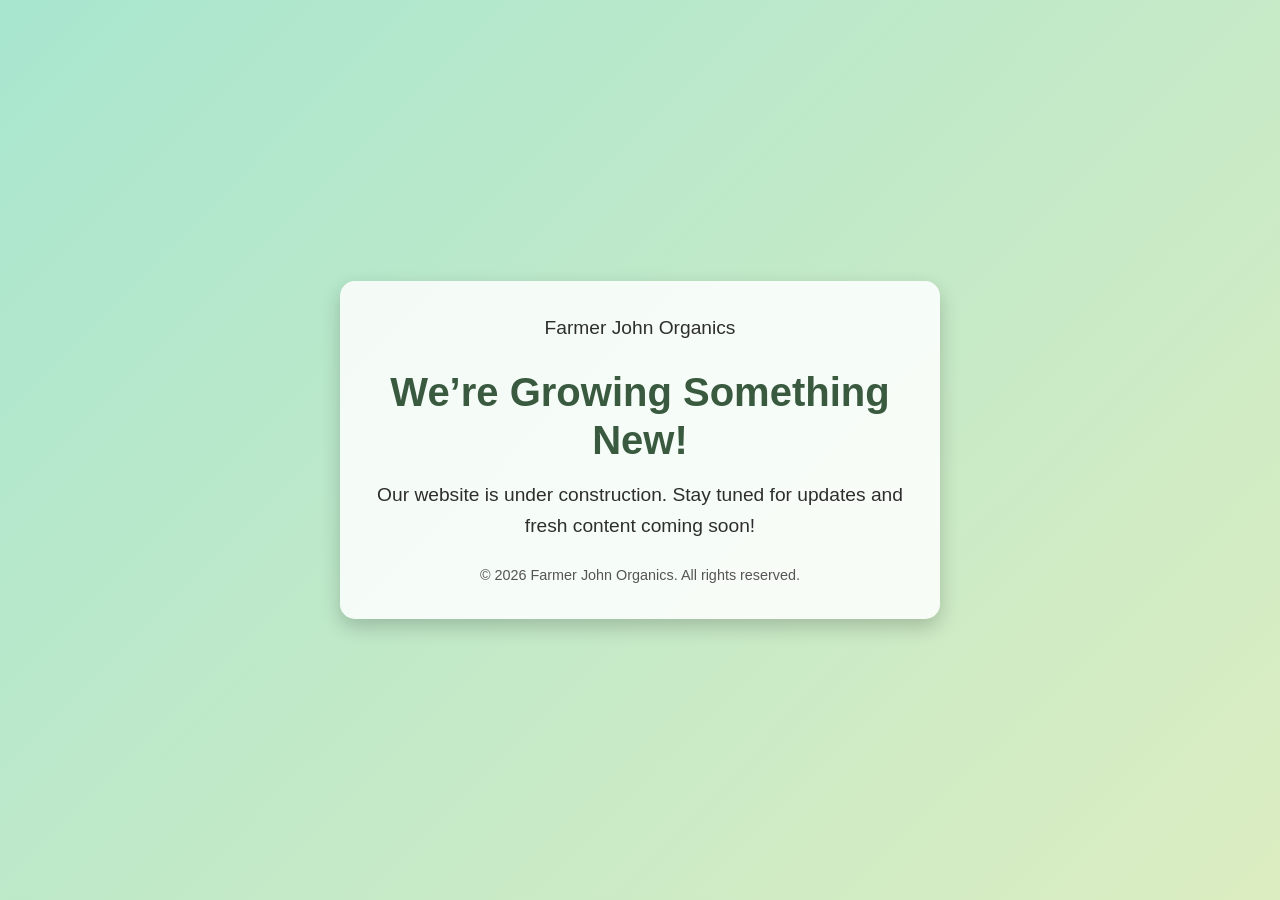
<file: default.html>
<!DOCTYPE html>
<html lang="en">
<head>
  <meta charset="UTF-8" />
  <meta name="viewport" content="width=device-width, initial-scale=1.0" />
  <title>Coming Soon | Farmer Johns Organics</title>

  <style>
    /* Reset */
    * {
      margin: 0;
      padding: 0;
      box-sizing: border-box;
      font-family: 'Helvetica Neue', Arial, sans-serif;
    }

    html,
    body {
      width: 100%;
      min-height: 100vh;
      overflow-x: hidden;
    }

    body {
      background: linear-gradient(135deg, #a8e6cf, #dcedc1);
      display: flex;
      justify-content: center;
      align-items: center;
      text-align: center;
      color: #2e2e2e;
      padding: 1rem;
    }

    .container {
      width: 100%;
      max-width: 600px;
      padding: 2rem;
      background: rgba(255, 255, 255, 0.85);
      border-radius: 15px;
      box-shadow: 0 8px 20px rgba(0, 0, 0, 0.2);
      animation: fadeIn 1.5s ease-in-out;
      overflow-wrap: break-word;
    }

    h1 {
      font-size: 2.5rem;
      margin-bottom: 1rem;
      color: #3a5a40;
      line-height: 1.2;
    }

    p {
      font-size: 1.2rem;
      margin-bottom: 1.5rem;
      line-height: 1.6;
    }

    .logo {
      width: 120px;
      max-width: 100%;
      margin-bottom: 1rem;
    }

    .subscribe {
      display: flex;
      justify-content: center;
      align-items: center;
      gap: 0.8rem;
      flex-wrap: wrap;
      width: 100%;
    }

    .subscribe input[type="email"] {
      flex: 1 1 250px;
      min-width: 0;
      padding: 0.8rem 1rem;
      border-radius: 30px;
      border: 1px solid #ccc;
      outline: none;
      width: 100%;
      max-width: 320px;
    }

    .subscribe button {
      padding: 0.8rem 1.2rem;
      border-radius: 30px;
      border: none;
      background: #3a5a40;
      color: white;
      cursor: pointer;
      transition: 0.3s ease;
      white-space: nowrap;
    }

    .subscribe button:hover {
      background: #2e4532;
    }

    footer {
      margin-top: 1.5rem;
      font-size: 0.9rem;
      color: #555;
      line-height: 1.5;
    }

    /* Prevent any element from overflowing */
    img,
    video,
    iframe,
    input,
    button,
    div,
    section {
      max-width: 100%;
    }

    /* Mobile responsiveness */
    @media (max-width: 600px) {
      body {
        padding: 0.75rem;
      }

      .container {
        padding: 1.5rem;
        border-radius: 12px;
      }

      h1 {
        font-size: 2rem;
      }

      p {
        font-size: 1rem;
      }

      .subscribe {
        flex-direction: column;
      }

      .subscribe input[type="email"],
      .subscribe button {
        width: 100%;
        max-width: 100%;
      }
    }

    @media (max-width: 400px) {
      .container {
        padding: 1.2rem;
      }

      h1 {
        font-size: 1.7rem;
      }

      p {
        font-size: 0.95rem;
      }
    }

    @keyframes fadeIn {
      from {
        opacity: 0;
        transform: translateY(-20px);
      }

      to {
        opacity: 1;
        transform: translateY(0);
      }
    }
  </style>
</head>

<body>
  <div class="container">
    <p>Farmer John Organics</p>

    <h1>We’re Growing Something New!</h1>

    <p>
      Our website is under construction. Stay tuned for updates
      and fresh content coming soon!
    </p>

    <!-- Optional subscribe form -->
    <!--
    <div class="subscribe">
      <input type="email" placeholder="Enter your email" />
      <button>Notify Me</button>
    </div>
    -->

    <footer>
      &copy; 2026 Farmer John Organics. All rights reserved.
    </footer>
  </div>
</body>
</html>
</file>
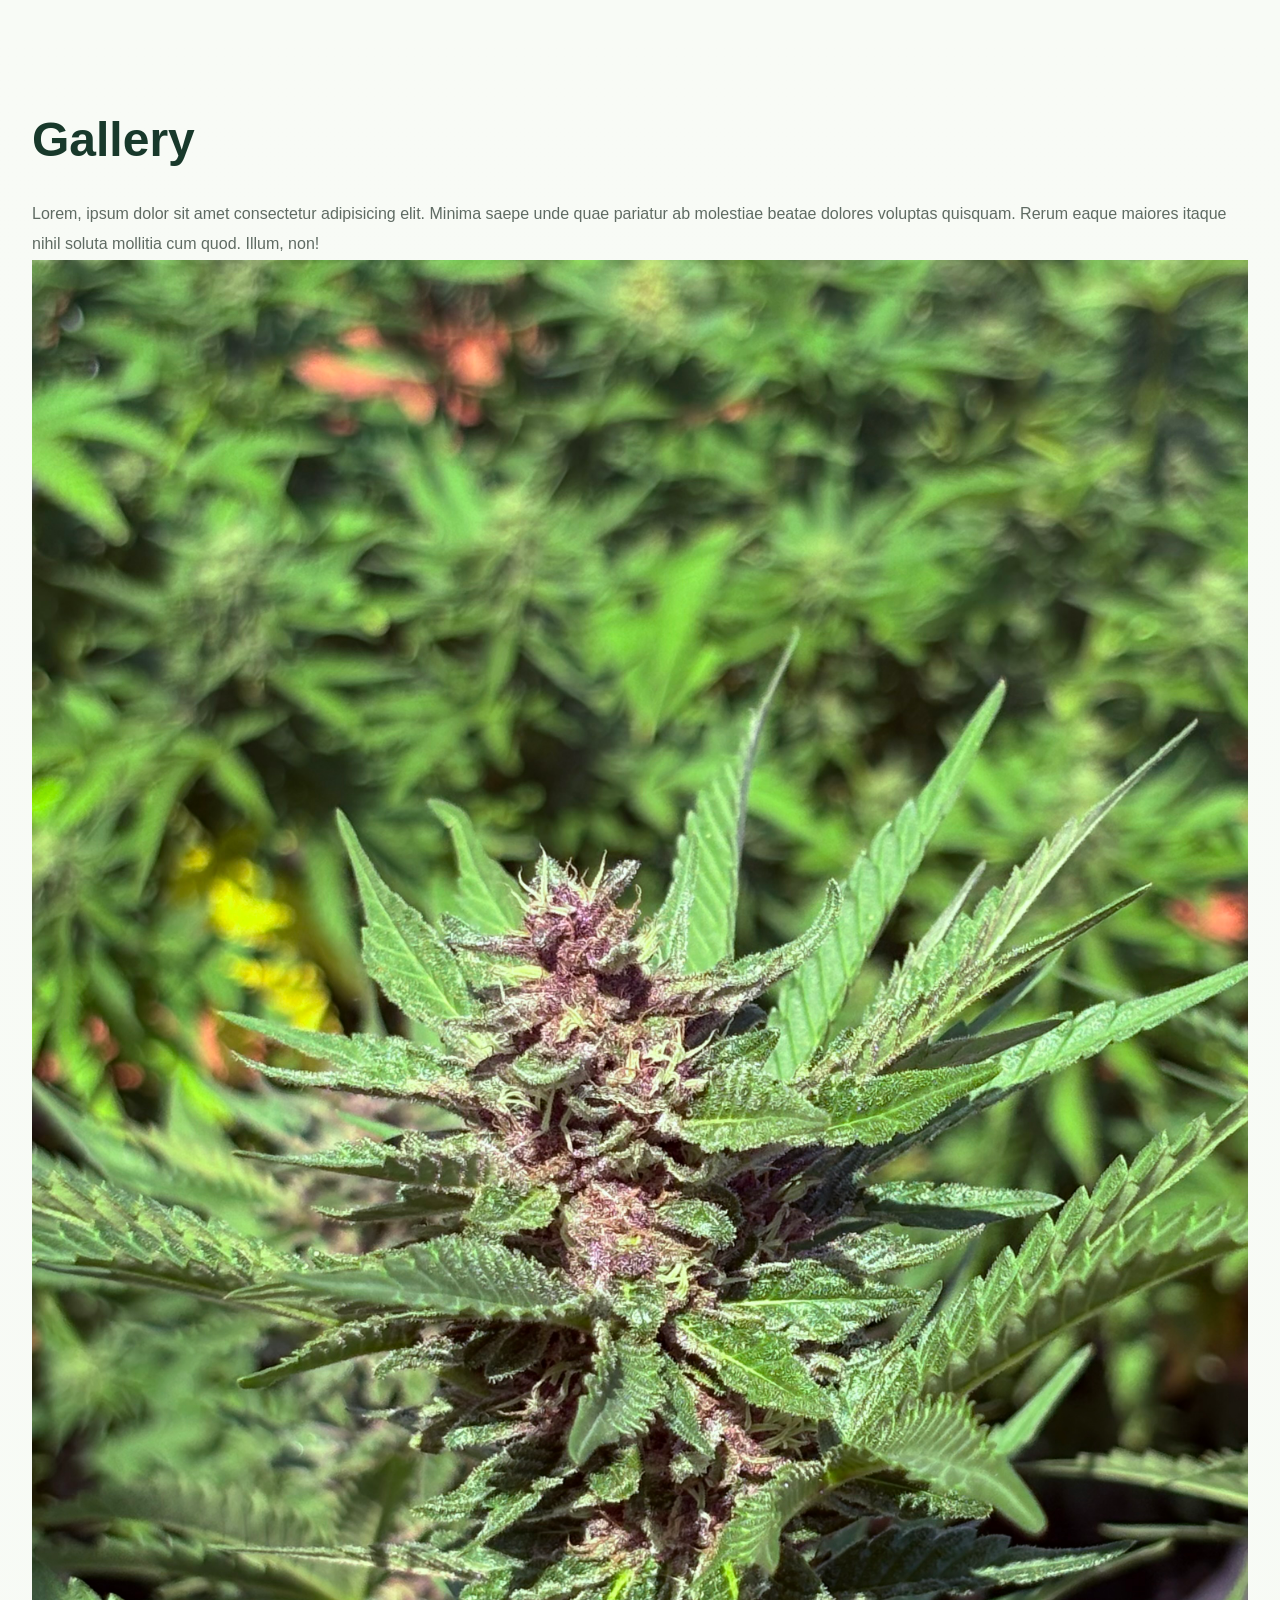
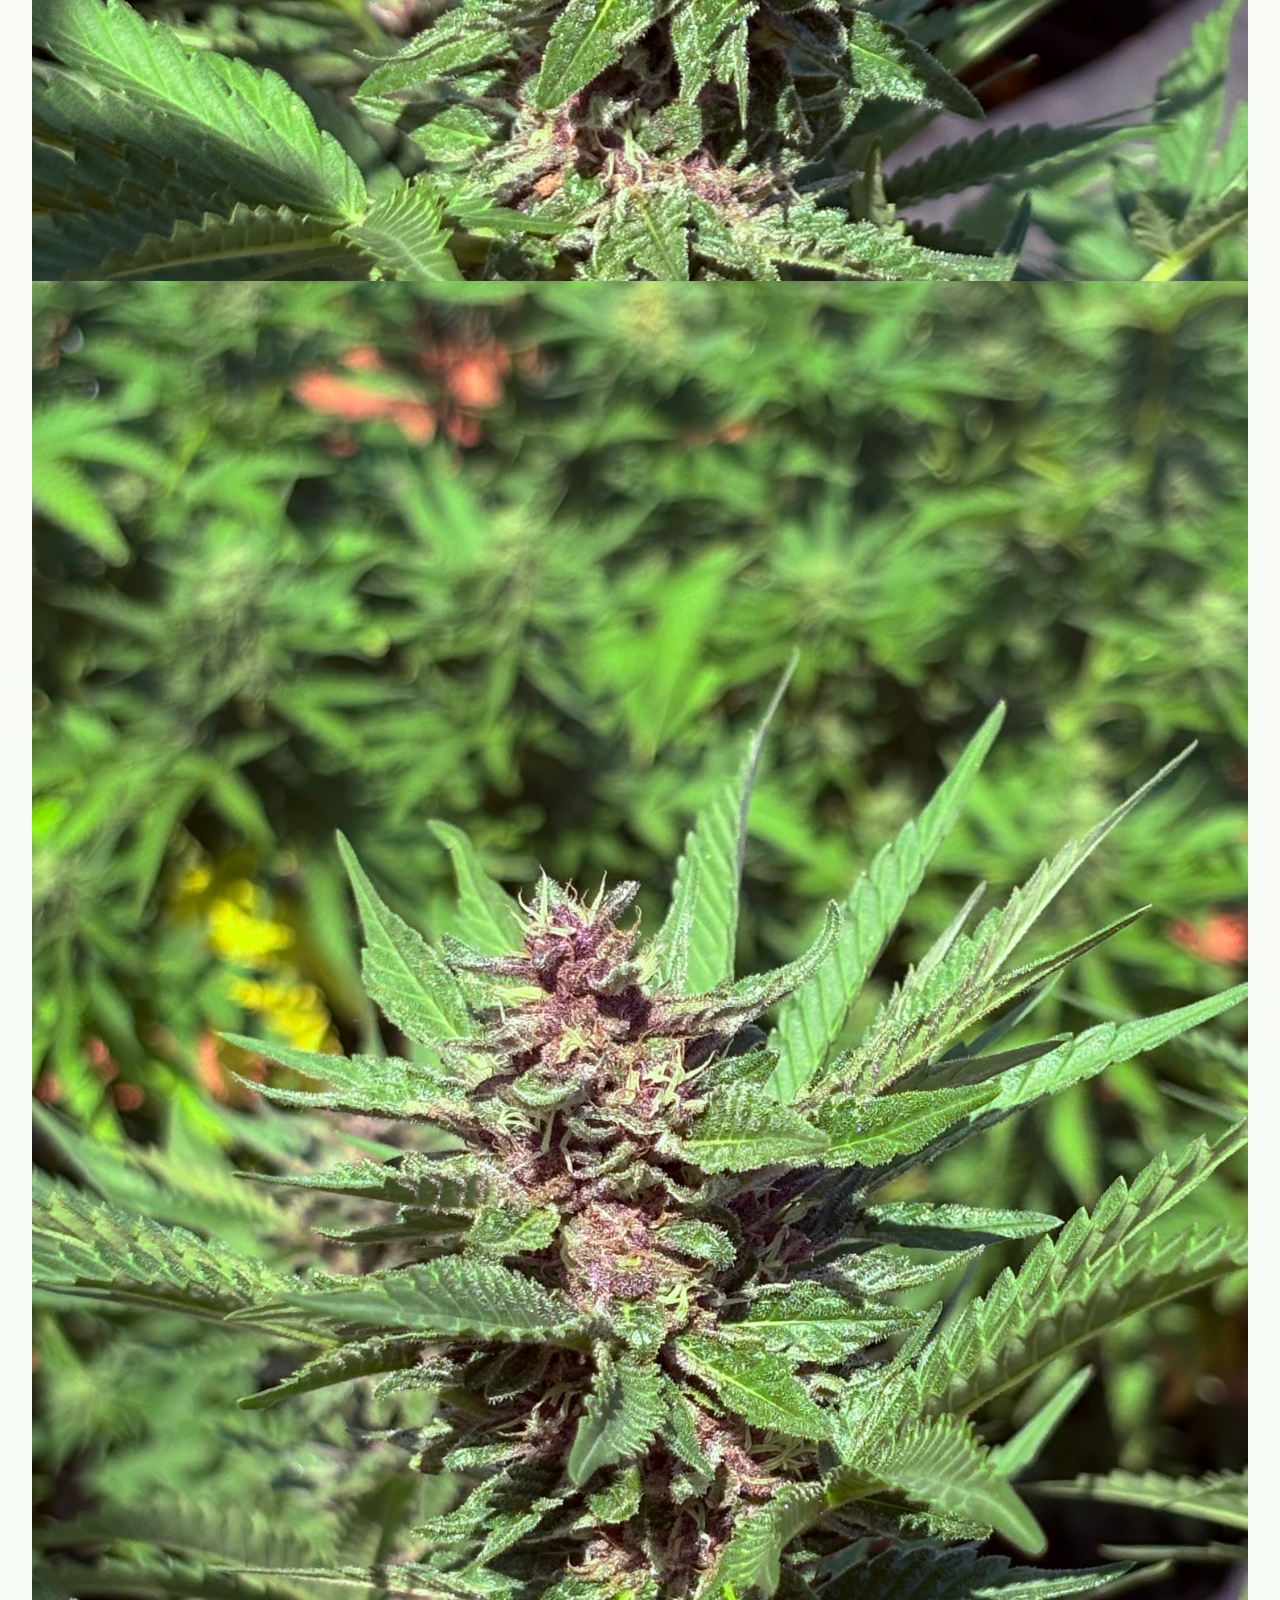
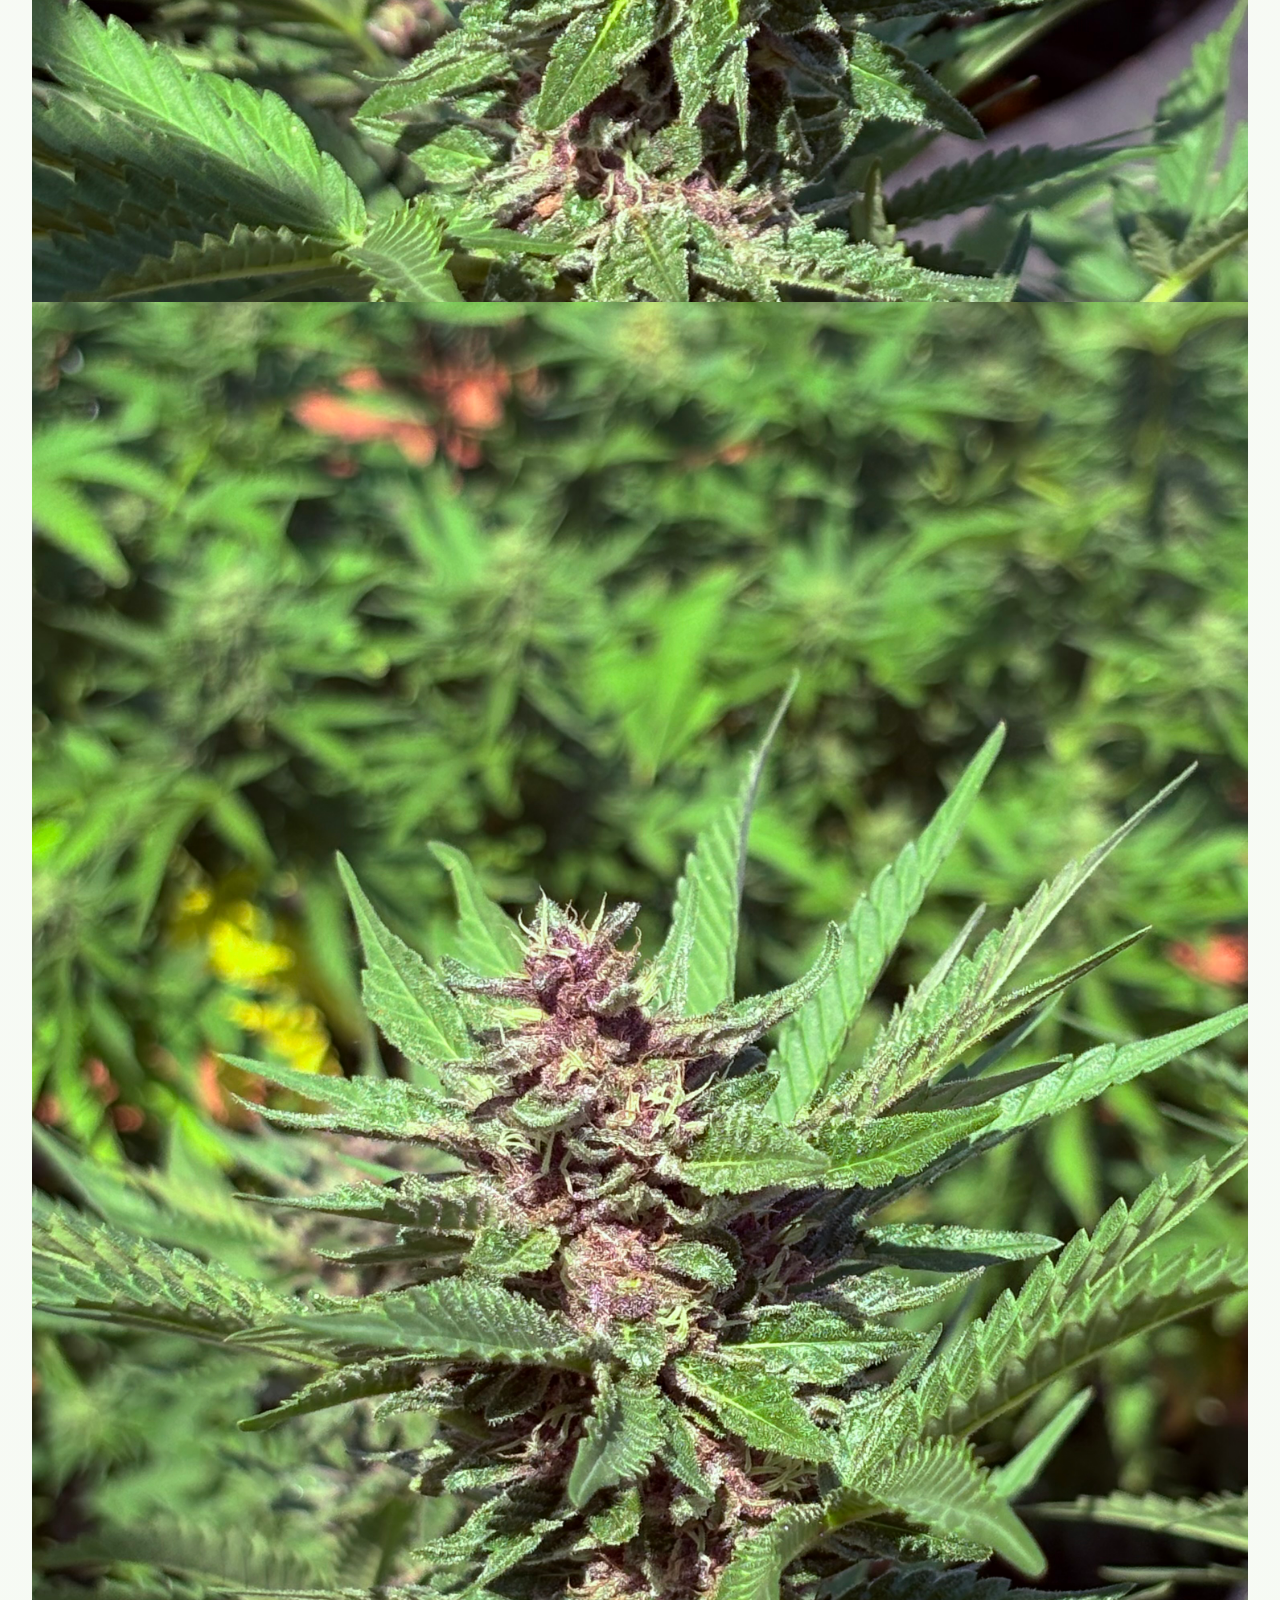
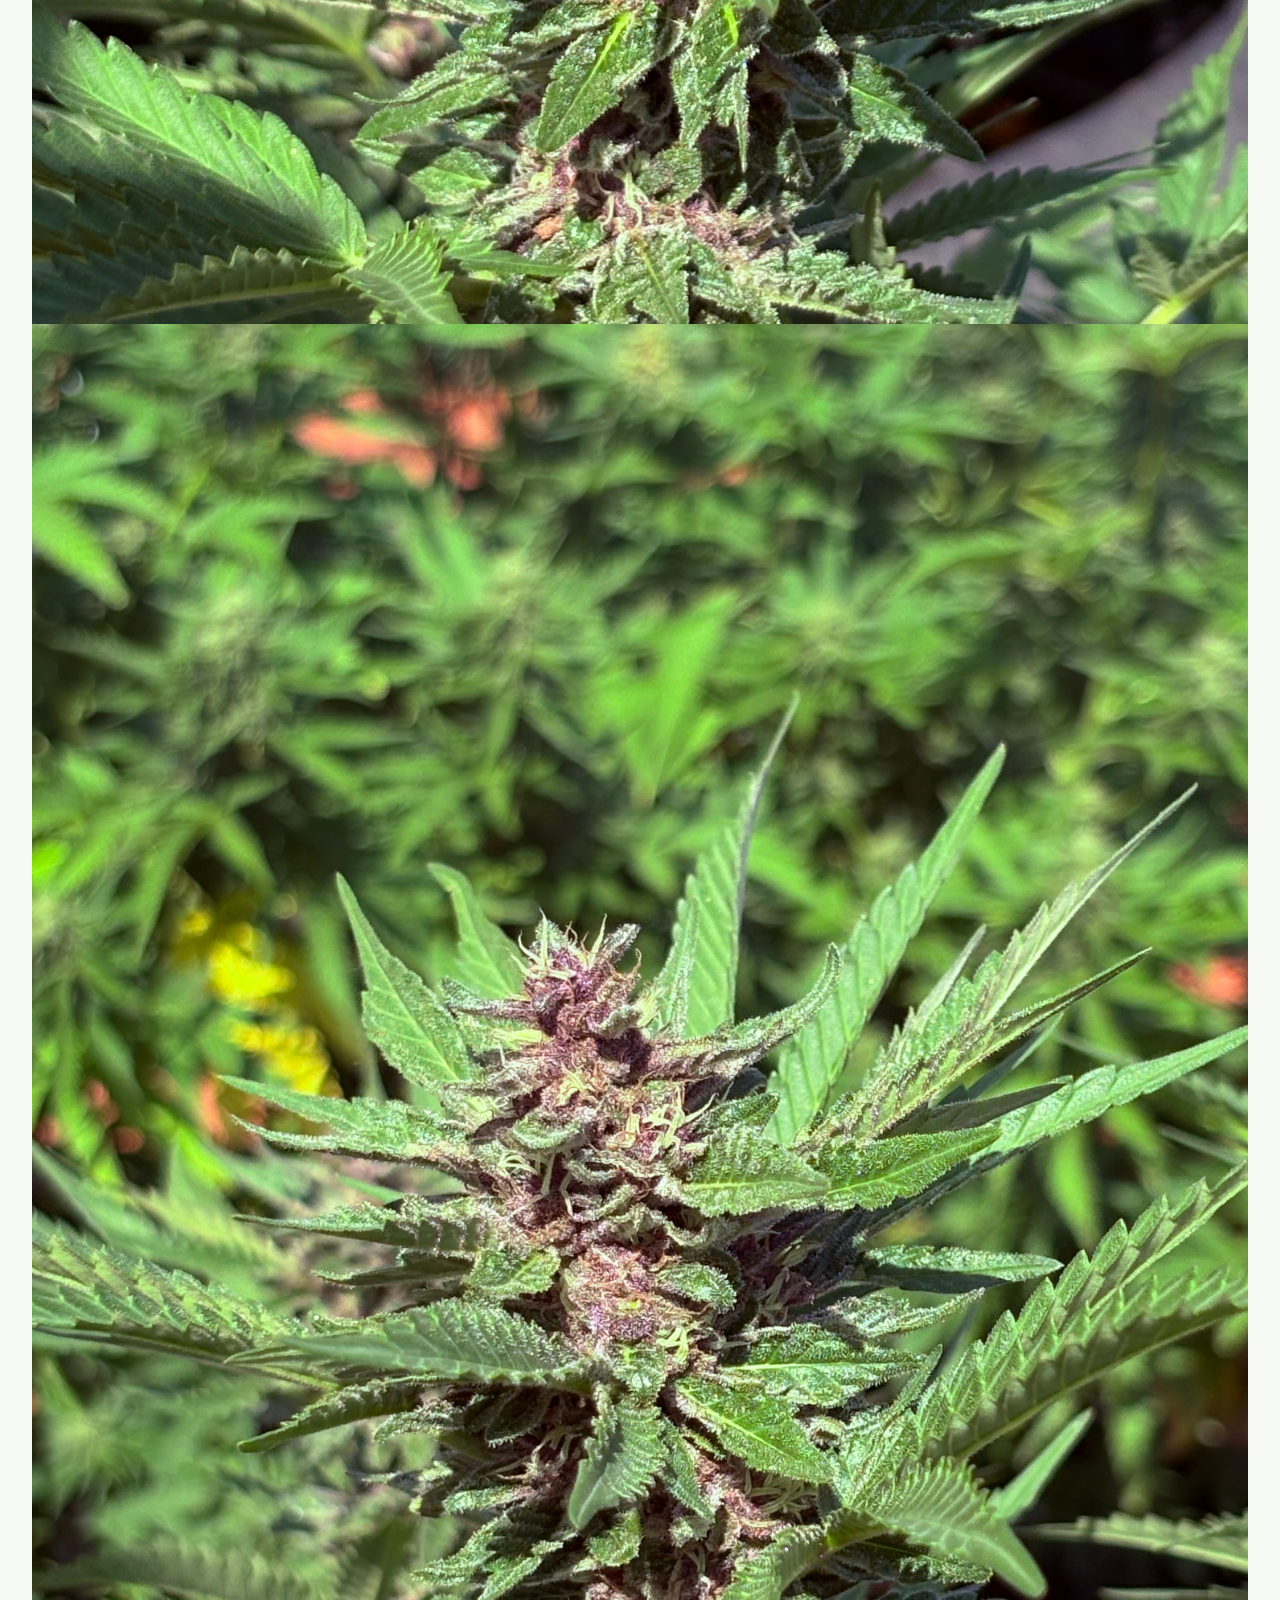
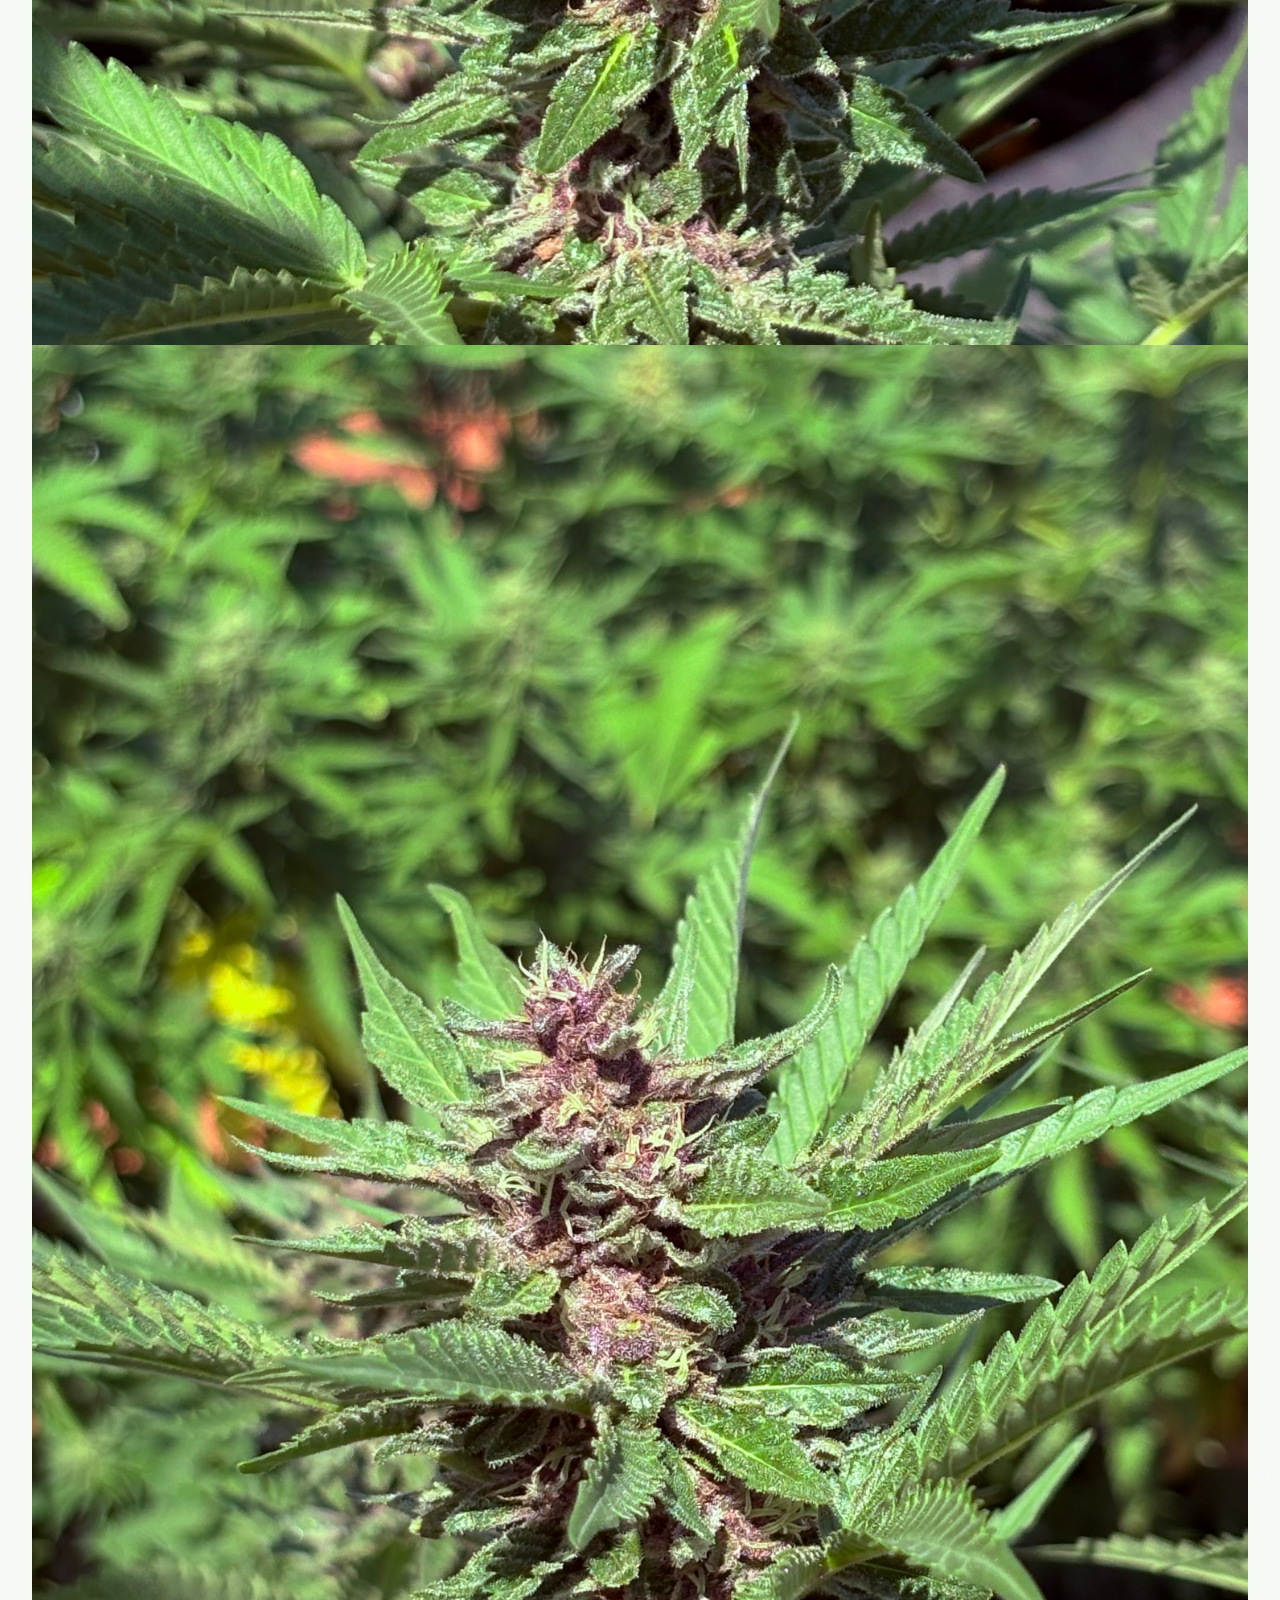
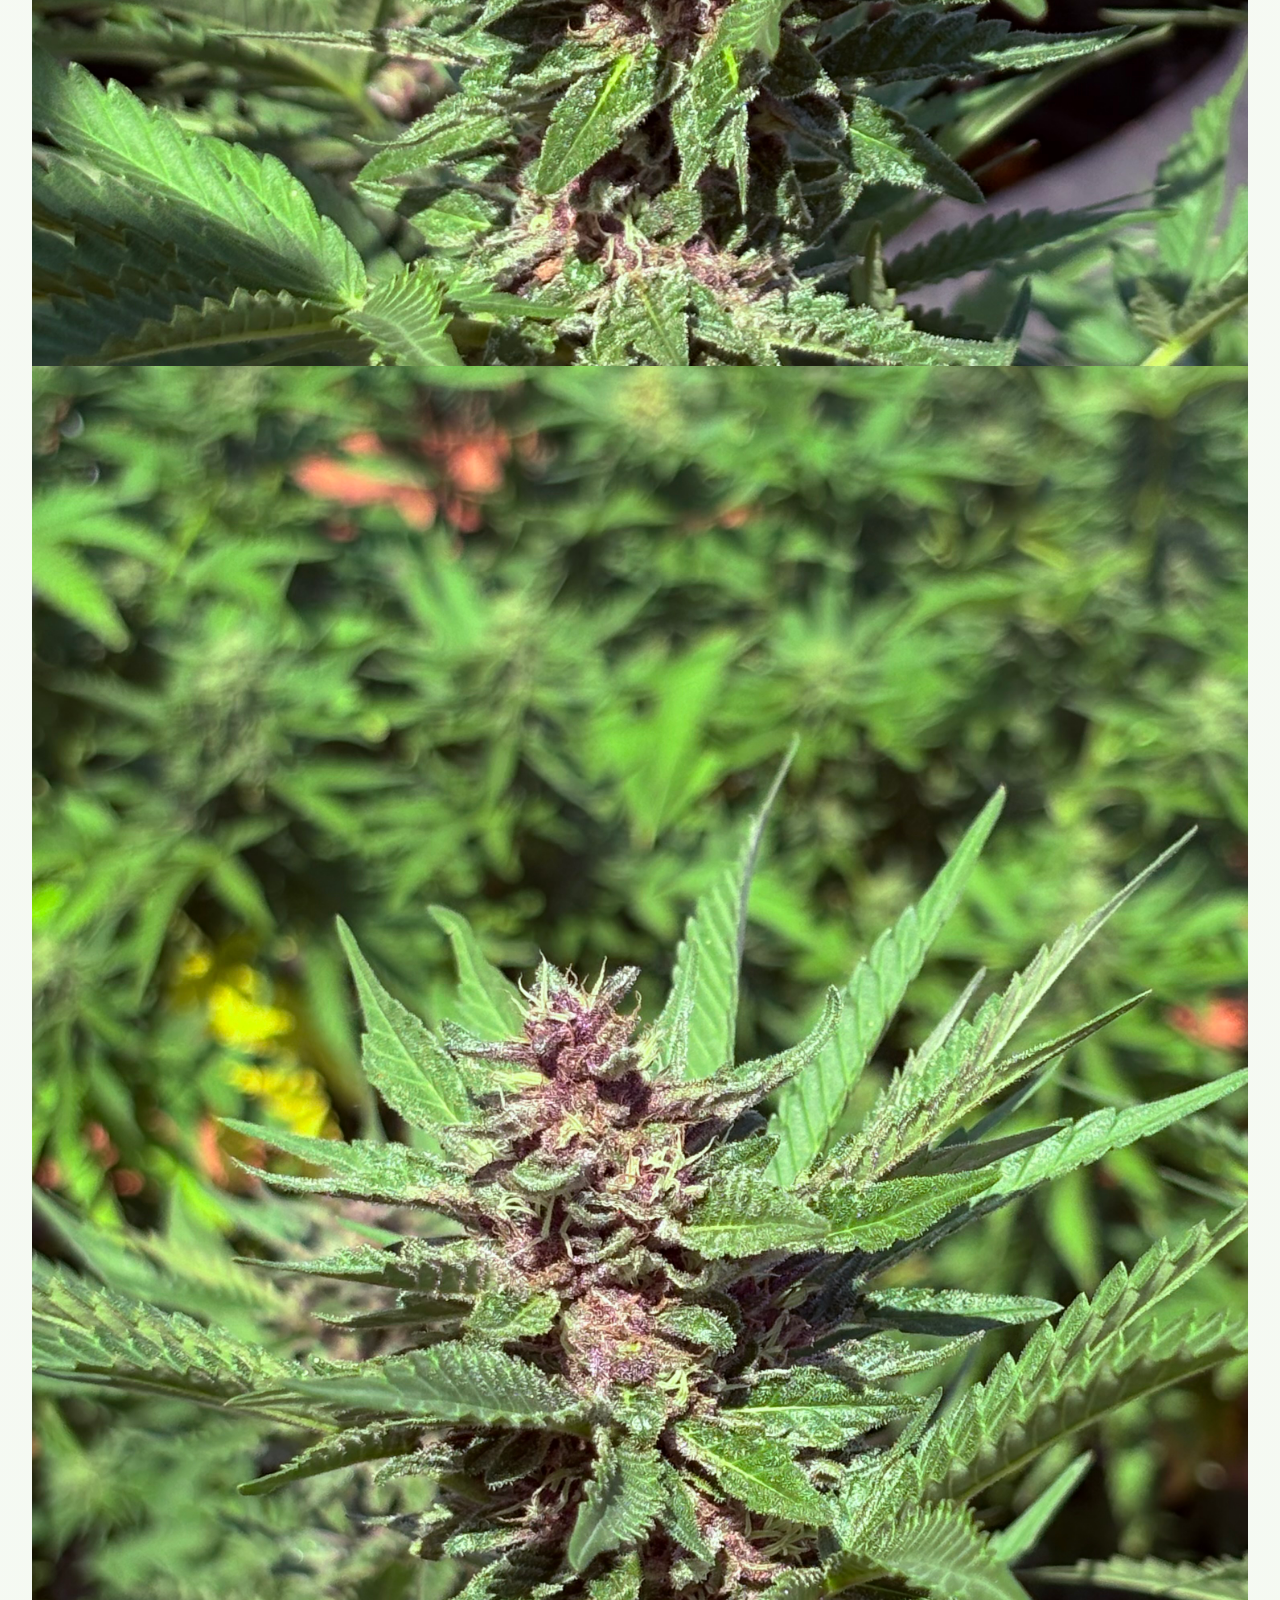
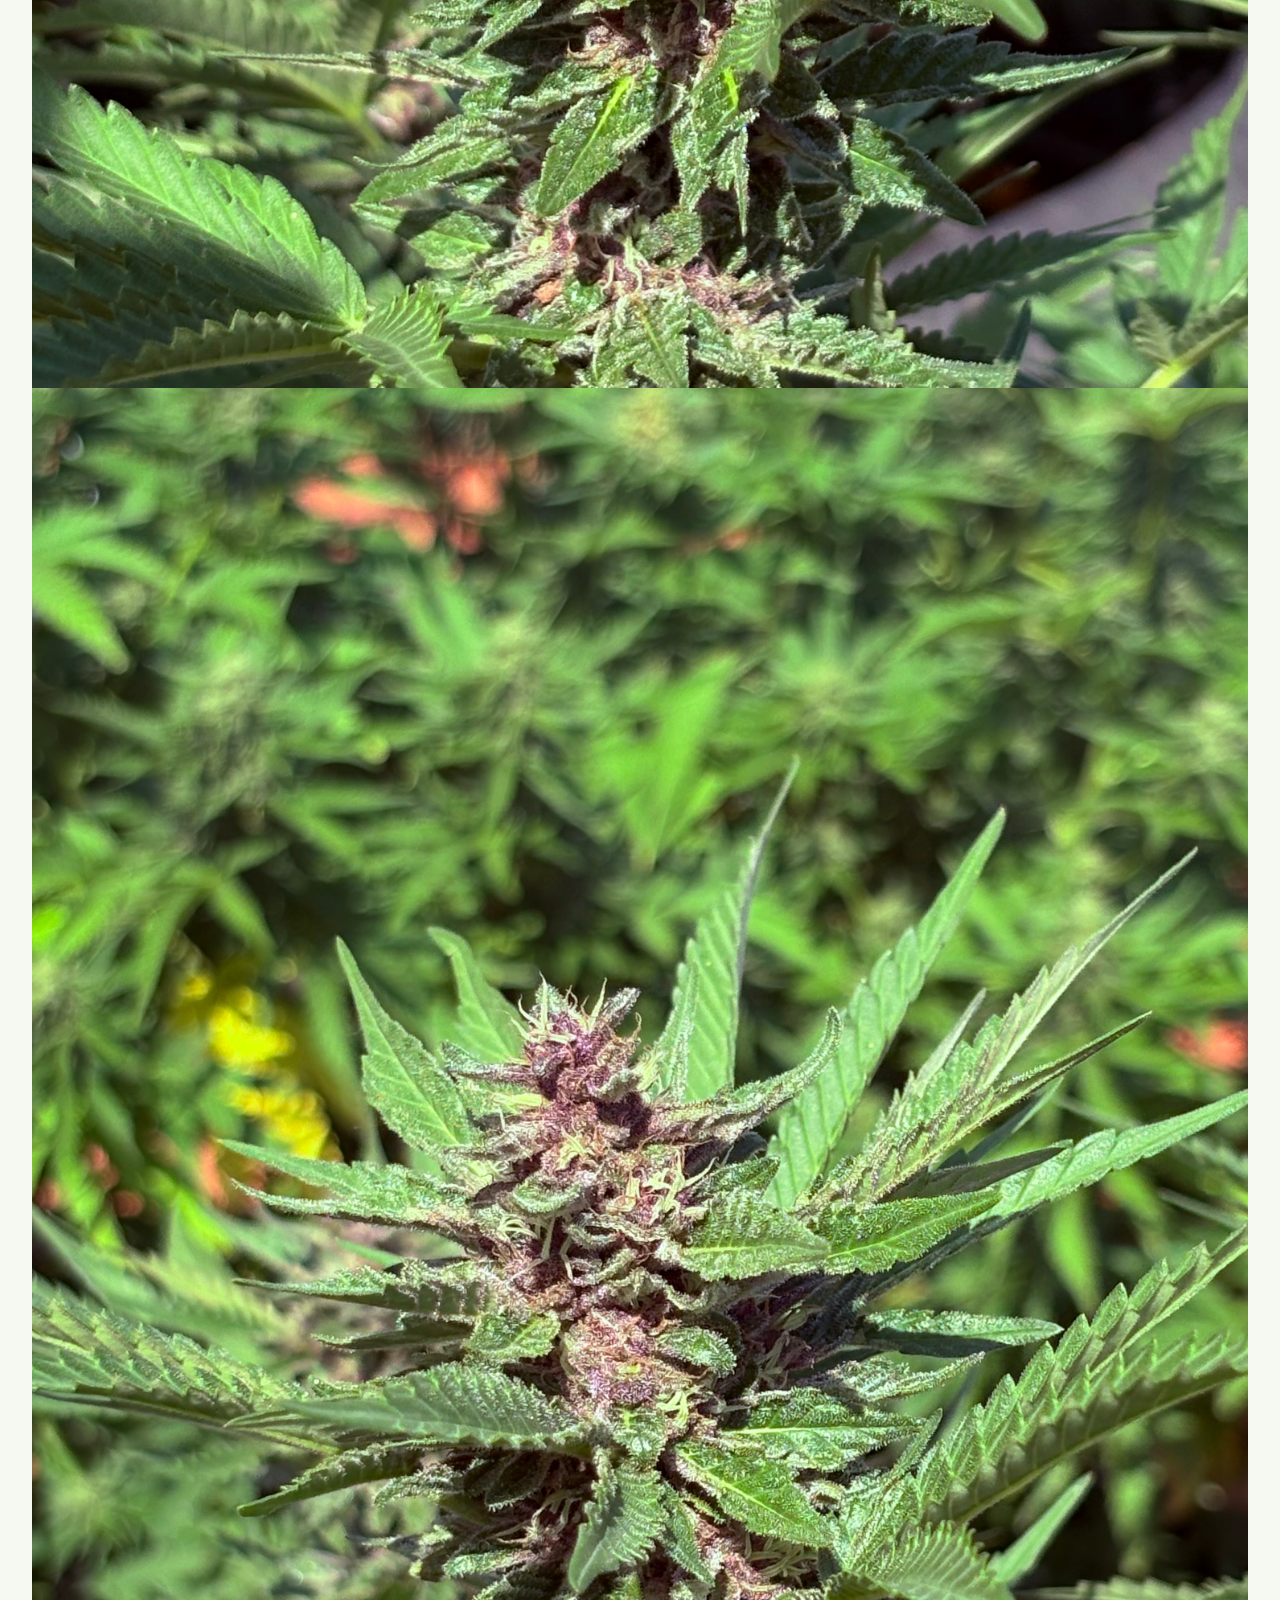
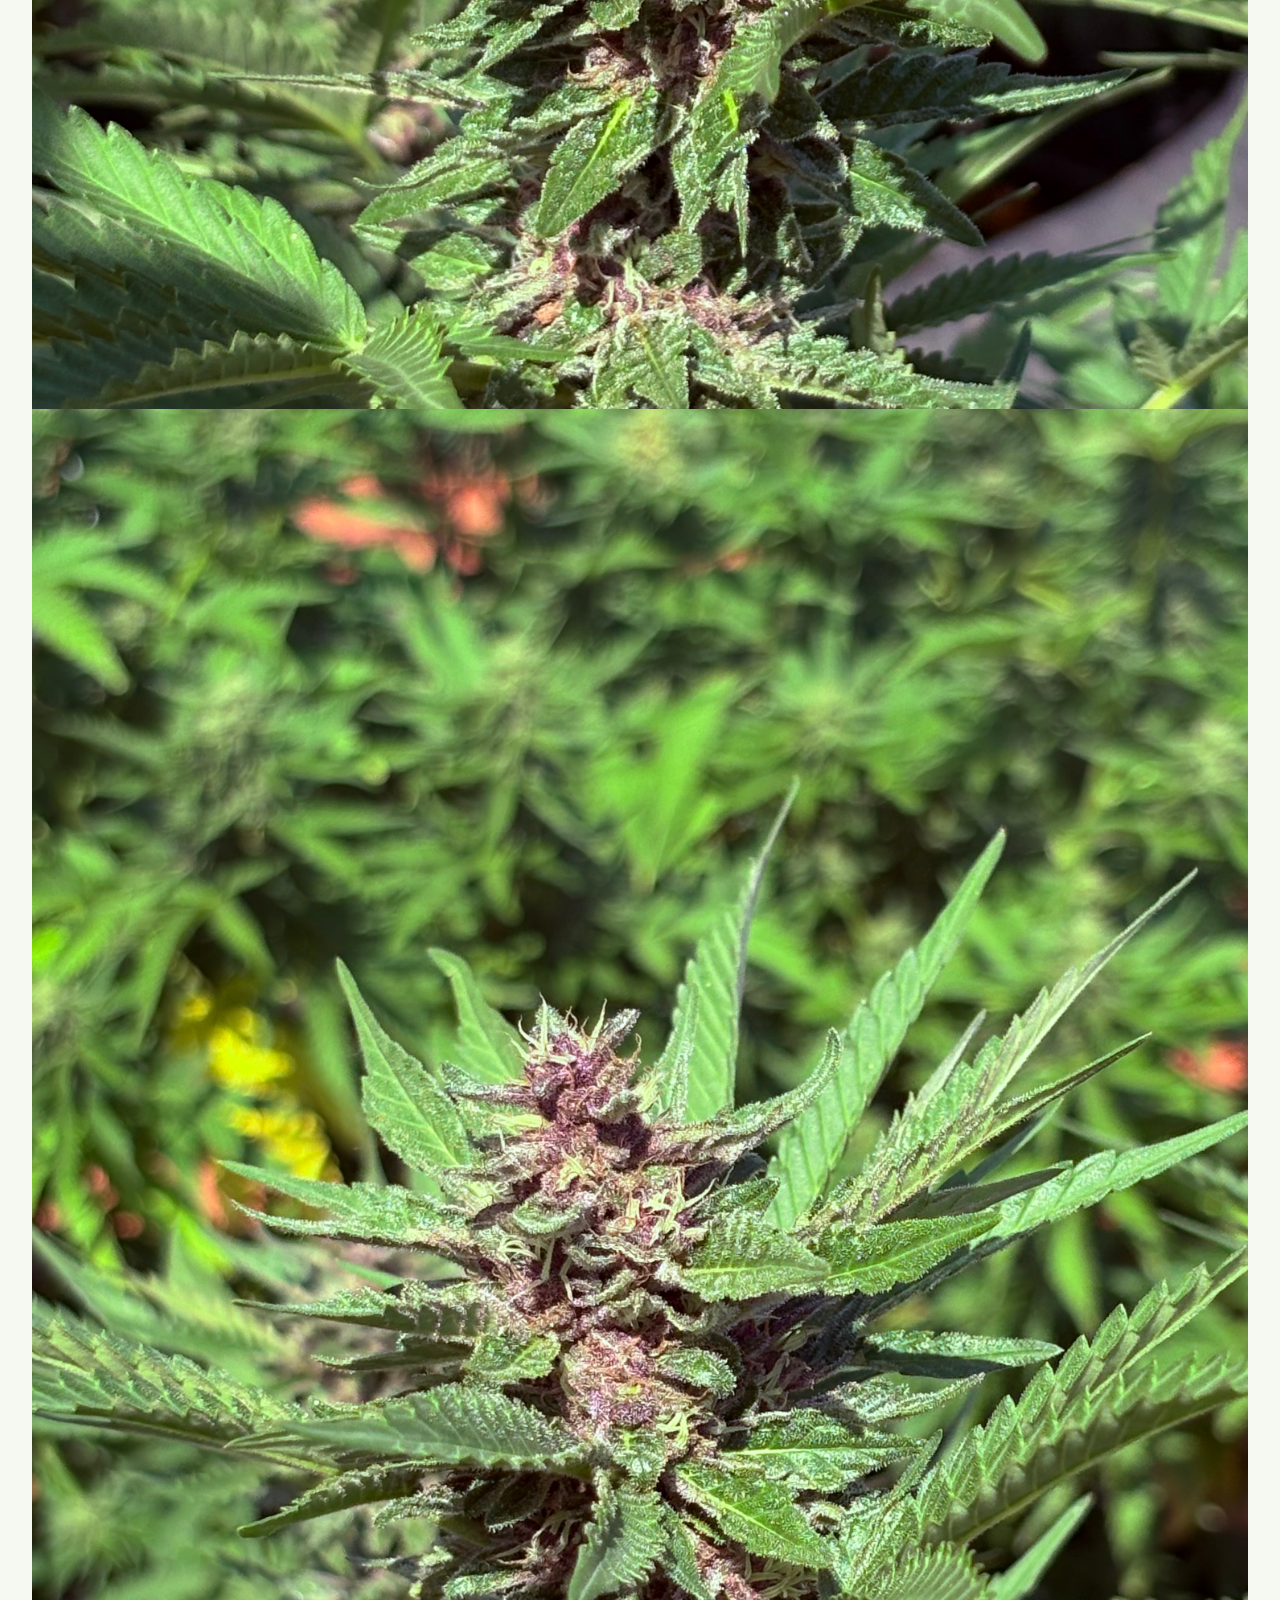
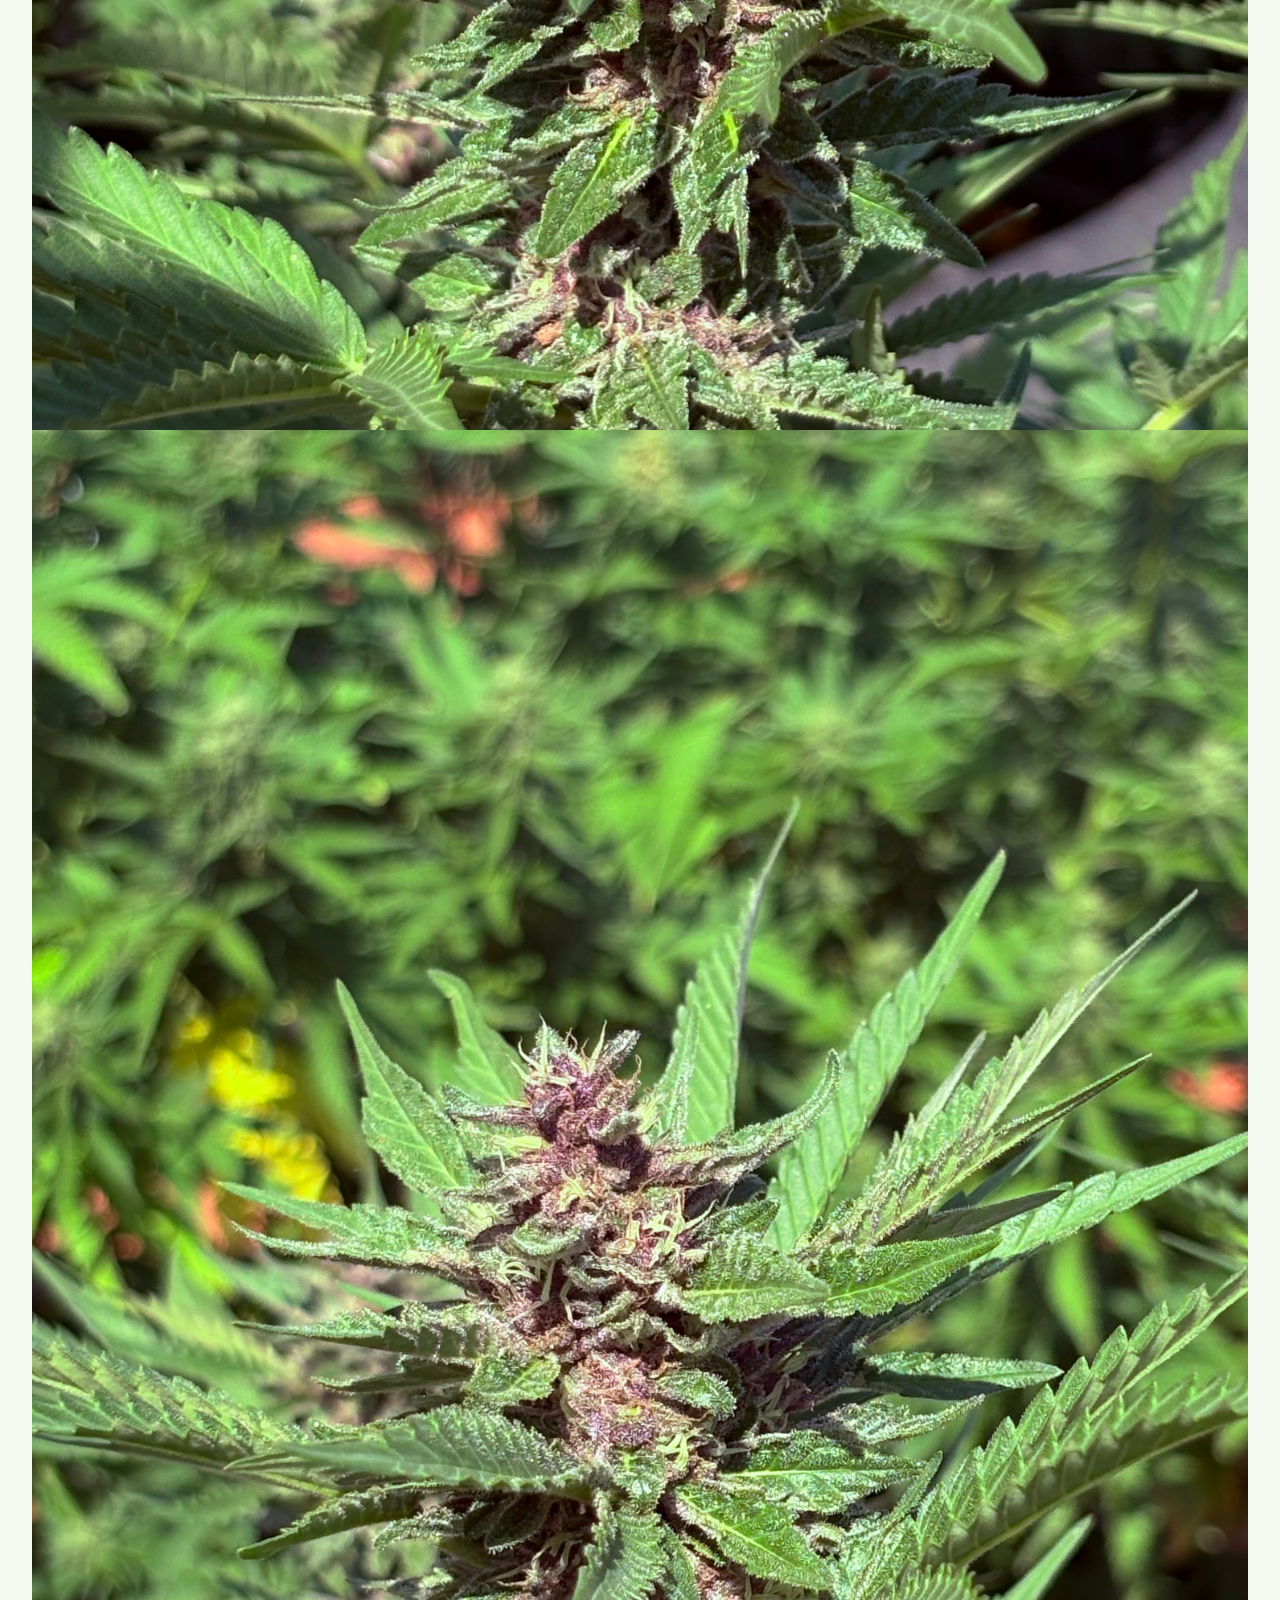
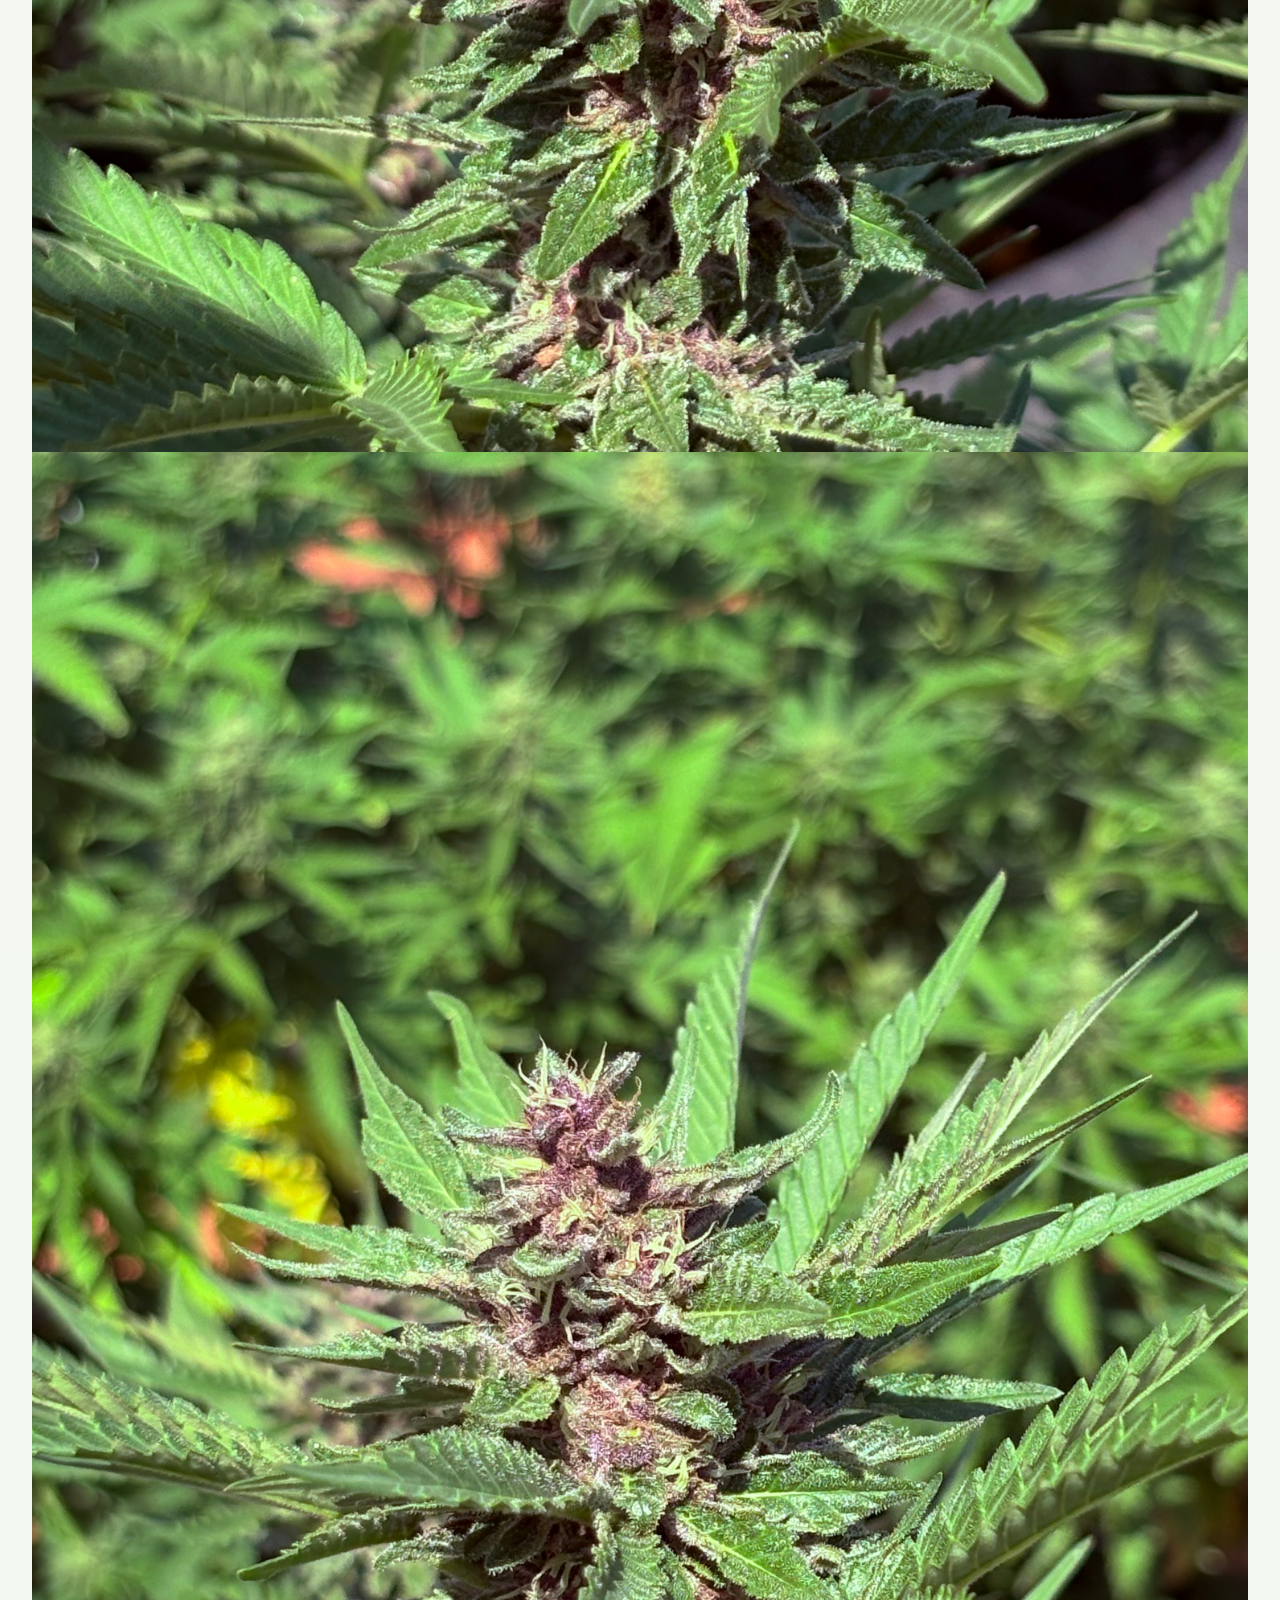
<file: gallery.html>
<!DOCTYPE html>
<html lang="en">
<head>
    <meta charset="UTF-8">
    <meta name="viewport" content="width=device-width, initial-scale=1.0">
    <title>Gallery</title>
    <link rel="stylesheet" href="css/styles.css">

</head>
<body>
    
<!-- ================= GALLERY ================= -->
<section id="gallery">
  <h2>Gallery</h2>
  <p>
    Lorem, ipsum dolor sit amet consectetur adipisicing elit. Minima saepe unde quae pariatur ab molestiae beatae dolores voluptas quisquam. Rerum eaque maiores itaque nihil soluta mollitia cum quod. Illum, non!
  </p>

  <div class="gallery-container">
    <img src="media/IMG_1422.jpeg" class="item1"></img>
    <img src="media/IMG_1422.jpeg" class="item2"></img>
    <img src="media/IMG_1422.jpeg" class="item3"></img>
    <img src="media/IMG_1422.jpeg" class="item4"></img>
    <img src="media/IMG_1422.jpeg" class="item5"></img>
    <img src="media/IMG_1422.jpeg" class="item6"></img>
    <img src="media/IMG_1422.jpeg" class="item7"></img>
    <img src="media/IMG_1422.jpeg" class="item8"></img>
    <img src="media/IMG_1422.jpeg" class="item9"></img>
    <img src="media/IMG_1422.jpeg" class="item10"></img>
    <img src="media/IMG_1422.jpeg" class="item11"></img>
    <img src="media/IMG_1422.jpeg" class="item12"></img>
    <img src="media/IMG_1422.jpeg" class="item13"></img>
    <img src="media/IMG_1422.jpeg" class="item14"></img>
    <img src="media/IMG_1422.jpeg" class="item15"></img>
    <img src="media/IMG_1422.jpeg" class="item16"></img>
    <img src="media/IMG_1422.jpeg" class="item17"></img>
    <img src="media/IMG_1422.jpeg" class="item18"></img>
    <img src="media/IMG_1422.jpeg" class="item19"></img>
    <img src="media/IMG_1422.jpeg" class="item20"></img>
  </div>
</section>
</body>
</html>
</file>
<file: css/styles.css>
/* ================= ROOT ================= */
:root {
  --bg: #f4f7f1;
  --bg-light: #e7efe3;
  --dark-green: #18392b;
  --forest: #2d5a40;
  --primary: #4CAF50;
  --primary-light: #7dffb2;
  --gold: #d4af37;
  --text-dark: #1b1b1b;
  --muted: #5f6b63;
  --glass: rgba(255,255,255,0.65);
  --border: rgba(255,255,255,0.4);
  --shadow: 0 10px 30px rgba(0,0,0,0.08);
  --radius: 20px;
}

/* ================= RESET ================= */
* {
  margin: 0;
  padding: 0;
  box-sizing: border-box;
}

html, body {
  overflow-x: hidden;
}

html {
  scroll-behavior: smooth;
}

body {
  font-family: 'Inter', sans-serif;
  background: linear-gradient(180deg,#f8fbf6 0%,#eef5ea 100%);
  color: var(--text-dark);
  overflow-x: hidden;
}

/* ================= GLOBAL ================= */
img {
  width: 100%;
  display: block;
}

section {
  position: relative;
  padding: 7rem 2rem;
  scroll-margin-top: 100px;
}

section::after {
  content: "";
  position: absolute;
  bottom: 0;
  left: 50%;
  transform: translateX(-50%);
  width: 120px;
  height: 1px;
  background: linear-gradient(to right,transparent,rgba(0,0,0,0.08),transparent);
}

section h2 {
  font-size: 3rem;
  margin-bottom: 2rem;
  color: var(--dark-green);
}

p {
  line-height: 1.9;
  color: var(--muted);
}

/* ================= NAVBAR ================= */
.navbar {
  position: fixed;
  top: 20px;
  left: 50%;
  transform: translateX(-50%);
  width: calc(100% - 40px);
  max-width: 1200px;
  height: 75px;
  border-radius: 20px;
  background: rgba(255,255,255,0.55);
  border: 1px solid rgba(255,255,255,0.5);
  backdrop-filter: blur(18px);
  -webkit-backdrop-filter: blur(18px);
  box-shadow: var(--shadow);
  z-index: 1000;
  transition: 0.3s ease;
}

.navbar.scrolled {
  background: rgba(255,255,255,0.92);
}

.navbar__container {
  height: 100%;
  display: flex;
  justify-content: space-between;
  align-items: center;
  padding: 0 2rem;
}

.navbar__brand {
  font-size: 1.2rem;
  font-weight: 800;
  color: var(--dark-green);
  line-height: 1;
}

.navbar__brand span {
  display: block;
  font-size: 0.7rem;
  letter-spacing: 3px;
  margin-top: 5px;
  color: var(--forest);
}

.navbar__menu {
  display: flex;
}

.navbar__list {
  display: flex;
  gap: 1rem;
  list-style: none;
}

.navbar__link {
  text-decoration: none;
  color: var(--text-dark);
  padding: 12px 18px;
  border-radius: 999px;
  font-weight: 600;
  transition: 0.3s ease;
}

.navbar__link:hover {
  background: rgba(76,175,80,0.08);
  color: var(--forest);
}

/* ================= MOBILE NAV ================= */
.navbar__toggle {
  display: none;
  flex-direction: column;
  background: none;
  border: none;
  cursor: pointer;
}

.bar {
  width: 25px;
  height: 3px;
  margin: 4px 0;
  border-radius: 20px;
  background: var(--dark-green);
}

/* ================= HERO ================= */
#hero {
  position: relative;
  height: 100vh;
  background:
    linear-gradient(rgba(20,35,24,0.45),rgba(20,35,24,0.35)),
    url("../media/IMG_9246-min.png");
  background-size: cover;
  background-position: center top;
  will-change: background-position;
  display: flex;
  justify-content: center;
  align-items: center;
  text-align: center;
  overflow: hidden;
}

#hero::before {
  content: "";
  position: absolute;
  inset: 0;
  background:
    radial-gradient(circle at 20% 30%,rgba(124,255,178,0.15),transparent 30%),
    radial-gradient(circle at 80% 70%,rgba(212,175,55,0.12),transparent 30%);
  animation: pulseGlow 8s ease infinite;
}

.hero {
  position: relative;
  z-index: 2;
  padding: 2rem;
}

.hero h1 {
  font-size: clamp(3rem,7vw,3rem);
  line-height: 1.05;
  font-weight: 800;
  letter-spacing: -2px;
  max-width: 1000px;
  color: white;
  text-shadow: 0 10px 40px rgba(0,0,0,0.3);
}

.hero p {
  margin-top: 1.5rem;
  margin-bottom: 2rem;
  font-size: 1.3rem;
  color: rgba(255,255,255,0.9);
}

/* ================= BUTTONS ================= */
.button {
  display: inline-flex;
  align-items: center;
  justify-content: center;
  padding: 14px 30px;
  border-radius: 999px;
  text-decoration: none;
  font-weight: 700;
  color: white;
  background: linear-gradient(135deg,var(--primary),#2f7d32);
  box-shadow: 0 10px 25px rgba(76,175,80,0.25);
  transition: 0.35s ease;
}

.button:hover {
  transform: translateY(-5px) scale(1.03);
  box-shadow: 0 20px 40px rgba(76,175,80,0.35);
}

/* ================= ABOUT ================= */
.about-section {
  background:
    radial-gradient(circle at top left,rgba(76,175,80,0.08),transparent 40%),
    #f8fbf6;
}

.about-container {
  display: flex;
  align-items: center;
  gap: 4rem;
  max-width: 1200px;
  margin: auto;
}

.about-image,
.about-text {
  flex: 1;
}

.about-image img {
  border-radius: var(--radius);
  box-shadow: var(--shadow);
}

/* ================= SERVICES ================= */
#services {
  background: linear-gradient(180deg,#f4f7f1,#e8f0e4);
  text-align: center;
}

.services-title {
  margin-bottom: 3rem;
}

.services-grid {
  display: grid;
  grid-template-columns: repeat(3,1fr);
  gap: 1.5rem;
  list-style: none;
  max-width: 1200px;
  margin: auto;
}

/* ================= SERVICES CARDS ================= */
.services-grid li {
  padding: 2rem;
  border-radius: var(--radius);
  background: rgba(255,255,255,0.55);
  color: var(--text-dark);
  border: 1px solid rgba(255,255,255,0.5);
  backdrop-filter: blur(12px);
  box-shadow: 0 10px 25px rgba(0,0,0,0.06);
  transition:
    transform 0.35s ease,
    box-shadow 0.35s ease,
    background 0.35s ease,
    border 0.35s ease;
  cursor: pointer;
}

/* HOVER EFFECT */
.services-grid li:hover {
  transform: translateY(-12px) scale(1.02);
  background: linear-gradient(145deg,rgba(124,255,178,0.16),rgba(255,255,255,0.95));
  border: 1px solid rgba(76,175,80,0.35);
  box-shadow: 0 25px 45px rgba(76,175,80,0.18);
}

/* ================= STATS ================= */
.stats-section {
  background: var(--bg-light);
}

.stats-grid {
  display: grid;
  grid-template-columns: repeat(3,1fr);
  gap: 2rem;
  max-width: 1200px;
  margin: auto;
}

.stat-card {
  padding: 3rem 2rem;
  text-align: center;
  border-radius: var(--radius);
  background: rgba(255,255,255,0.75);
  border: 1px solid rgba(255,255,255,0.5);
  box-shadow: var(--shadow);
}

.stat-card h3 {
  margin-bottom: 1rem;
  color: var(--forest);
}

/* ================= CONTACT ================= */
.contact-section {

  background:
    radial-gradient(
      circle at top right,
      rgba(76,175,80,0.08),
      transparent 35%
    ),
    linear-gradient(
      180deg,
      #f8fbf6,
      #edf4e8
    );

}

.contact-container {
  display: flex;
  align-items: center;
  gap: 4rem;
  max-width: 1200px;
  margin: auto;
}

.contact-text,
.contact-image {
  flex: 1;
}

.contact-text {
  background: rgba(255,255,255,0.72);
  border: 1px solid rgba(255,255,255,0.5);
  backdrop-filter: blur(16px);
  border-radius: var(--radius);
  padding: 3rem;
  box-shadow: var(--shadow);
}

.contact-text h2 {
  margin-bottom: 1rem;
}

.contact-text p {
  margin-bottom: 2rem;
}

.contact-image img {
  width: 100%;
  height: 100%;
  object-fit: cover;
  border-radius: var(--radius);
  box-shadow: var(--shadow);
}

/* FORM */

.contact-form {
  display: flex;
  flex-direction: column;
  gap: 1.2rem;
}

.form-group {
  display: flex;
  flex-direction: column;
}

.form-group label {
  margin-bottom: 0.5rem;
  font-weight: 600;
  color: var(--dark-green);

}

.form-group input,
.form-group textarea {

  width: 100%;

  padding: 15px 18px;

  border-radius: 14px;

  border: 1px solid rgba(0,0,0,0.08);

  background: rgba(255,255,255,0.9);

  font-family: inherit;

  font-size: 1rem;

  color: var(--text-dark);

  transition: 0.3s ease;

  outline: none;

}

.form-group textarea {

  resize: vertical;

  min-height: 160px;

}

.form-group input:focus,
.form-group textarea:focus {

  border-color: var(--primary);

  box-shadow:
    0 0 0 4px rgba(76,175,80,0.12);

}

.contact-form .button {

  border: none;

  cursor: pointer;

  margin-top: 0.5rem;

  width: fit-content;

}

.form-actions {
  display: flex;
  justify-content: center;
  align-items: center;
  gap: 12px;
}

#result {
  font-size: 14px;
}

.fade {
  opacity: 0;
  transition: opacity 0.4s ease;
}

.fade.show {
  opacity: 1;
}

/* ================= FOOTER ================= */
footer {
  padding: 2rem;
  text-align: center;
  background: #dfe9d9;
  color: #35523f;
}

/* ================= BACK TO TOP ================= */
#myBtn {
  position: fixed;
  bottom: 20px;
  right: 20px;
  width: 50px;
  height: 50px;
  border: none;
  border-radius: 50%;
  background: var(--primary);
  color: white;
  font-size: 1.2rem;
  cursor: pointer;
  box-shadow: var(--shadow);
}

/* ================= ANIMATIONS ================= */
@keyframes pulseGlow {
  0% {
    opacity: 0.6;
  }

  50% {
    opacity: 1;
  }

  100% {
    opacity: 0.6;
  }
}

/* ================= TABLET ================= */
@media (max-width: 1024px) {
  /* Keep about stacked but show contact sections side-by-side on tablet */
  .about-container {
    flex-direction: column;
  }

  .about-image img {
    border-radius: 15px;
  }

  .contact-container {
    display: flex;
    flex-direction: row;
    align-items: stretch;
    gap: 2rem;
    max-width: 1200px;
    margin: auto;
  }

  .contact-text,
  .contact-image {
    flex: 1 1 50%;
    min-width: 0;
  }

  .contact-image img {
    width: 100%;
    height: 100%;
    object-fit: cover;
    border-radius: var(--radius);
    display: block;
  }

  .services-grid,
  .stats-grid {
    grid-template-columns: repeat(2,1fr);
  }
}

/* ================= MOBILE ================= */
@media (max-width: 768px) {
  section {
    padding: 3rem 1.5rem 3.5rem 1.5rem;
  }

  section h2 {
    font-size: 1.5rem;
    text-align: center;
  }

  .about-text p {
    text-align: center;
  }

  .navbar {
    position: fixed;
    top: 20px;
    left: 20px;
    right: 20px;
    width: auto;
    transform: none;
    max-width: 100%;
    box-sizing: border-box;
  }

  .navbar__toggle {
    display: flex;
  }

  .navbar__menu {
    display: none;
    position: absolute;
    top: 65px;
    left: 0;
    width: 100%;
    padding: 1rem;
  }

  .navbar__menu.active {
    display: flex;
    padding: 16px 0;
  }

  .navbar__list {
    width: 100%;
    flex-direction: column;
    background: rgba(255,255,255,0.95);
    border-radius: 20px;
    padding: 1rem;
    box-shadow: var(--shadow);
  }

  .navbar__brand {
    font-size: 1rem;
  }

  #hero {
    background:
      linear-gradient(rgba(0,0,0,0.35),rgba(0,0,0,0.25)),
      url("../media/IMG_9273-min.JPG");
    background-size: cover;
    background-position: center top;
    will-change: background-position;
    background-attachment: scroll;
  }

  .hero h1 {
    font-size: 1.8rem;
    font-weight: 700;
  }

  .hero p {
    font-size: 0.8rem;
    font-weight: bold;
  }

  .about-container,
  .contact-container {
    gap: 2rem;
  }

  .about-text {
    order: 1;
  }

  .about-image {
    order: 2;
  }

  .services-grid,
  .stats-grid {
    grid-template-columns: repeat(2,1fr);
  }

  .services-grid li {
    font-size: 0.7rem;
  }

  .contact-text {
   padding: 40px;
  }

  .contact-text a.button {
    display: block;
    width: fit-content;
    margin: 0 auto;
  }

  .contact-text p {
    text-align: center;
    font-size: 0.7rem;
    margin-bottom: 1.5rem;
  }

  .contact-image {
    display: none;
  }

  .form-group input, .form-group textarea {
    font-size: 0.7rem;
  }

  footer {
    font-size: 13px;
  }
}
</file>
